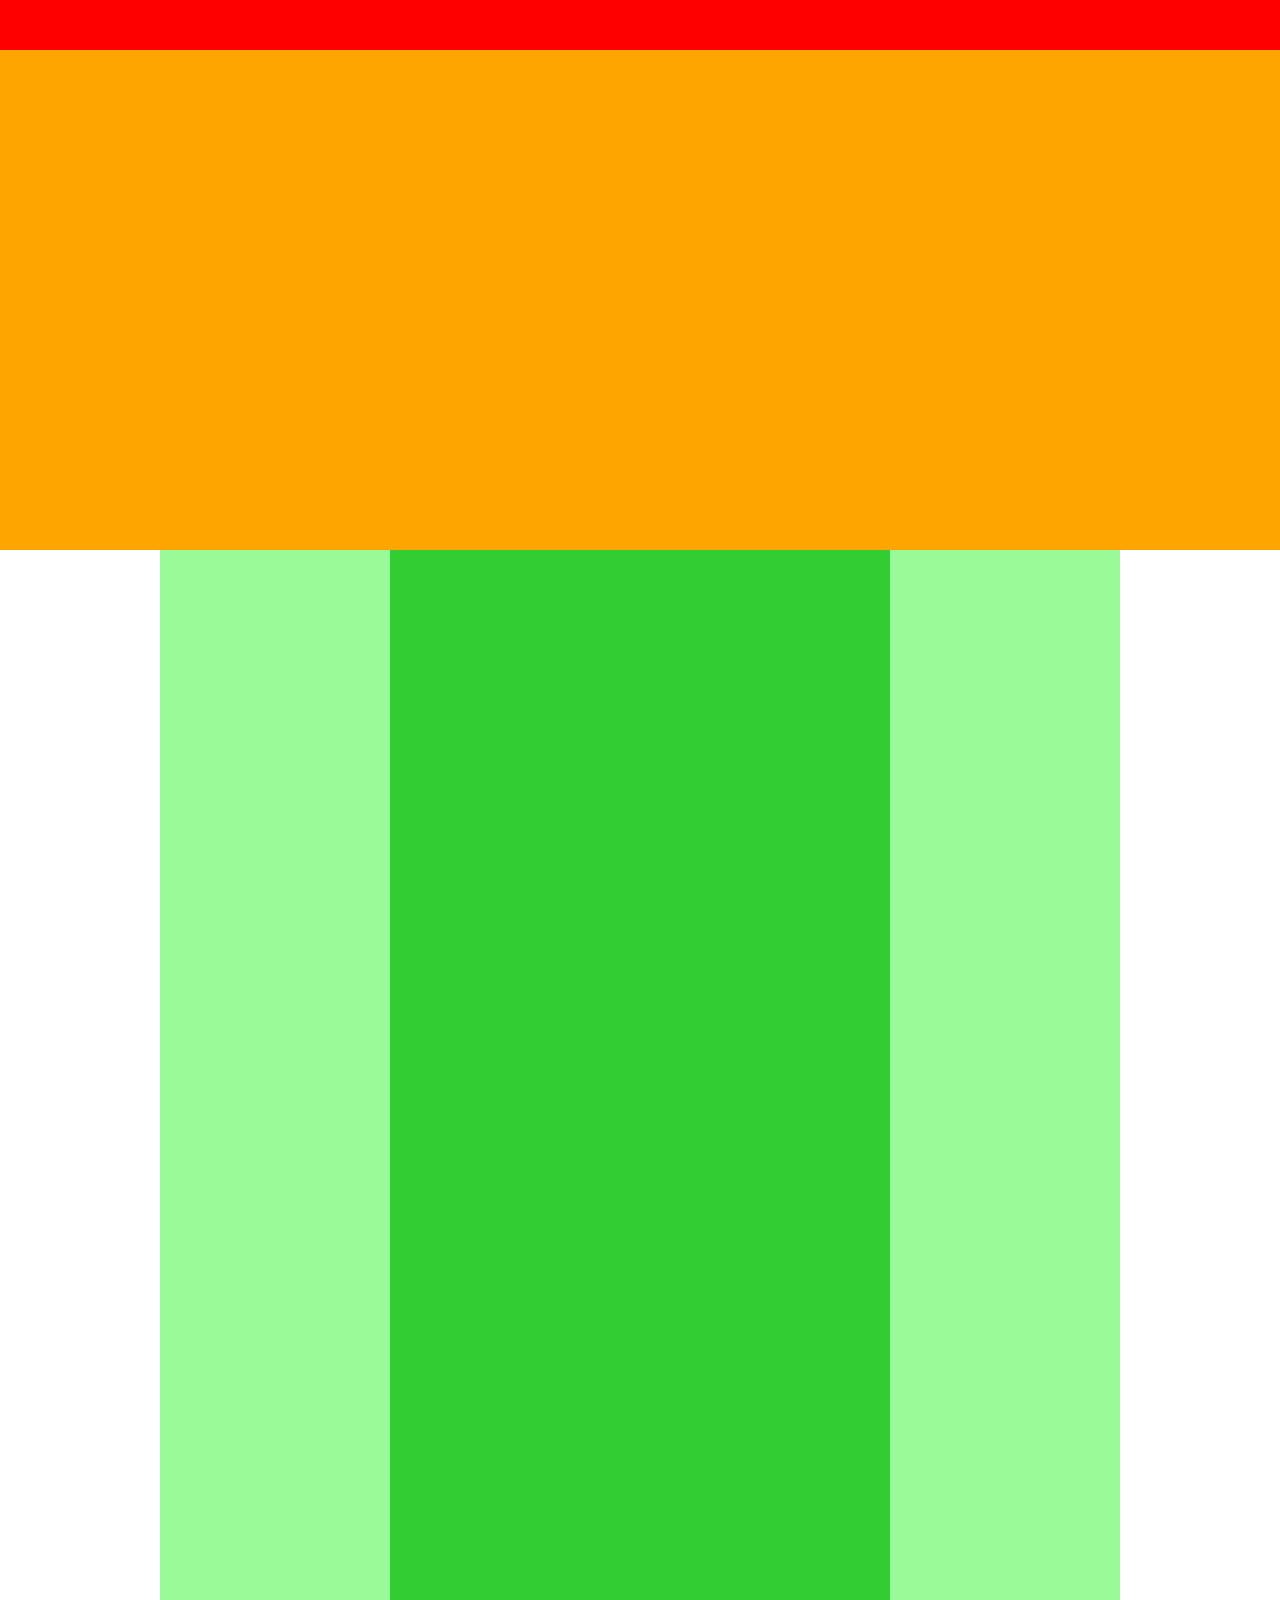
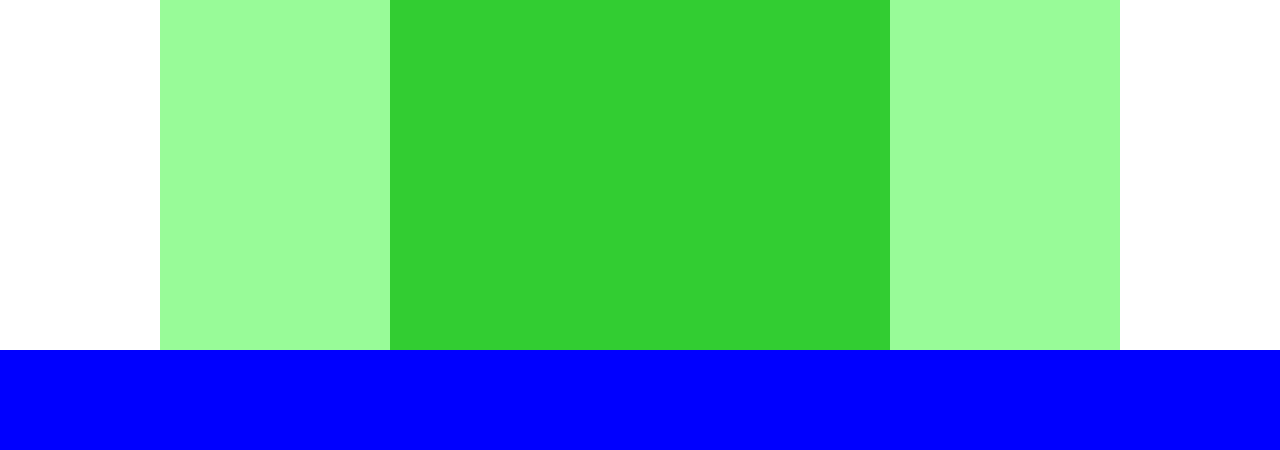
<file: 1-4/index.html>
<!DOCTYPE html>
<html>
<head>
  <meta charset="UTF-8">
  <link rel="stylesheet" href="style.css">
  <title>1-4</title>
</head>
<body>
  <div class="header"></div>

<div class="main-visual"></div>

<div class="main clearfix">
    <div class="sidebar-l"></div>
    <div class="blog"></div>
    <div class="sidebar-r"></div>
  </div>

<div class="footer"></div>
</body>
</html>
</file>
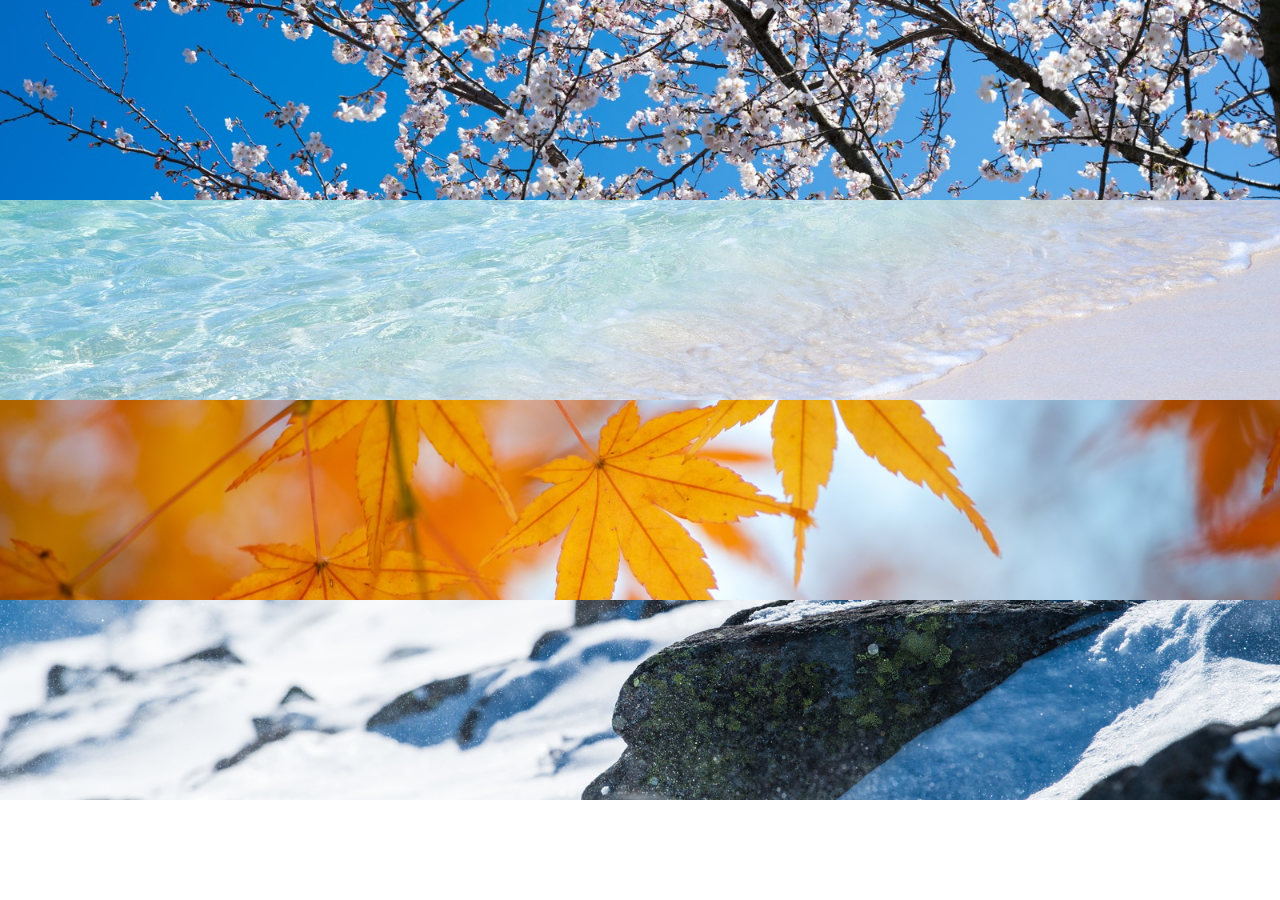
<file: 1-6/index.html>
<!DOCTYPE html>
<html>
<head>
  <meta charset="UTF-8">
  <!-- CSSファイルの読み込み -->
  <link rel="stylesheet" href="style.css">
  <title>1-6</title>
</head>
<body>
   <!-- header -->
   <!-- main-visual用のdiv -->
  <div class="box1"></div>
  <div class="box2"></div>
  <div class="box3"></div>
  <div class="box4"></div>
  
</body>
</html>
</file>
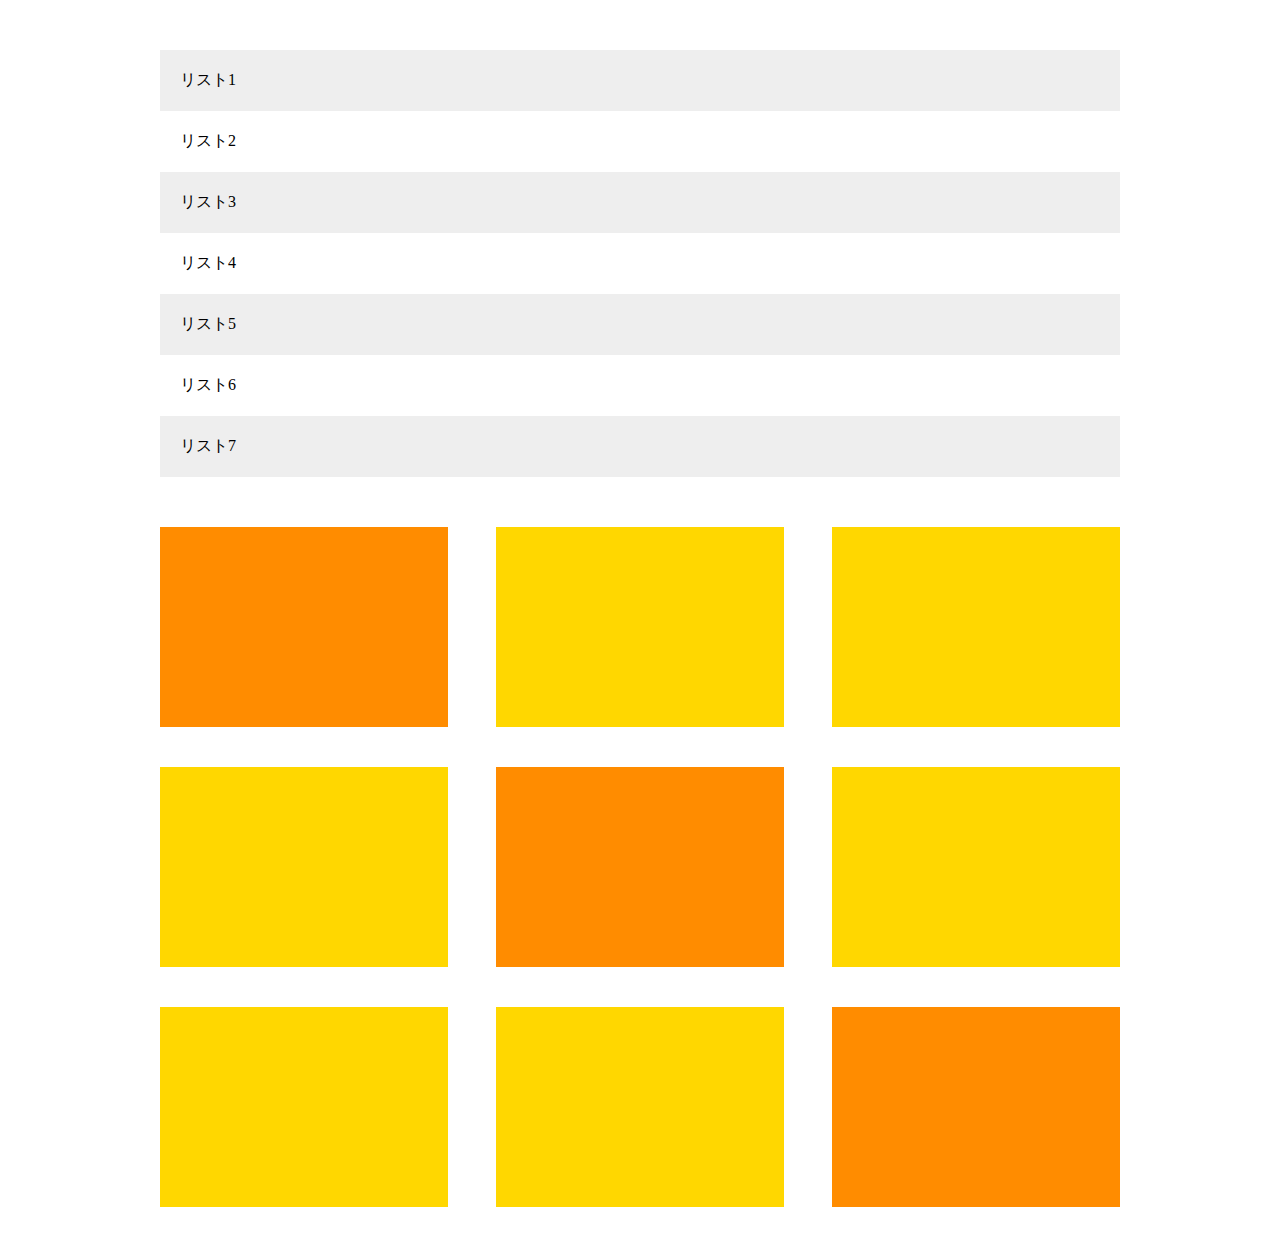
<file: 1-8/index.html>
<!DOCTYPE html>
<html lang="ja">
<head>
  <meta charset="utf8">
  <title>1-8</title>
  <!-- CSSファイルの読み込み -->
  <link rel="stylesheet" href="style.css" >
</head>
<body>
  <main>
    <ul class="list">
      <li class="list-item">リスト1</li>
      <li class="list-item">リスト2</li>
      <li class="list-item">リスト3</li>
      <li class="list-item">リスト4</li>
      <li class="list-item">リスト5</li>
      <li class="list-item">リスト6</li>
      <li class="list-item">リスト7</li>
    </ul>
    <div class="clearfix">
      <div class="box"></div>
      <div class="box"></div>
      <div class="box"></div>
      <div class="box"></div>
      <div class="box"></div>
      <div class="box"></div>
      <div class="box"></div>
      <div class="box"></div>
      <div class="box"></div>
    </div>
  </main>
</body>
</html>
</file>
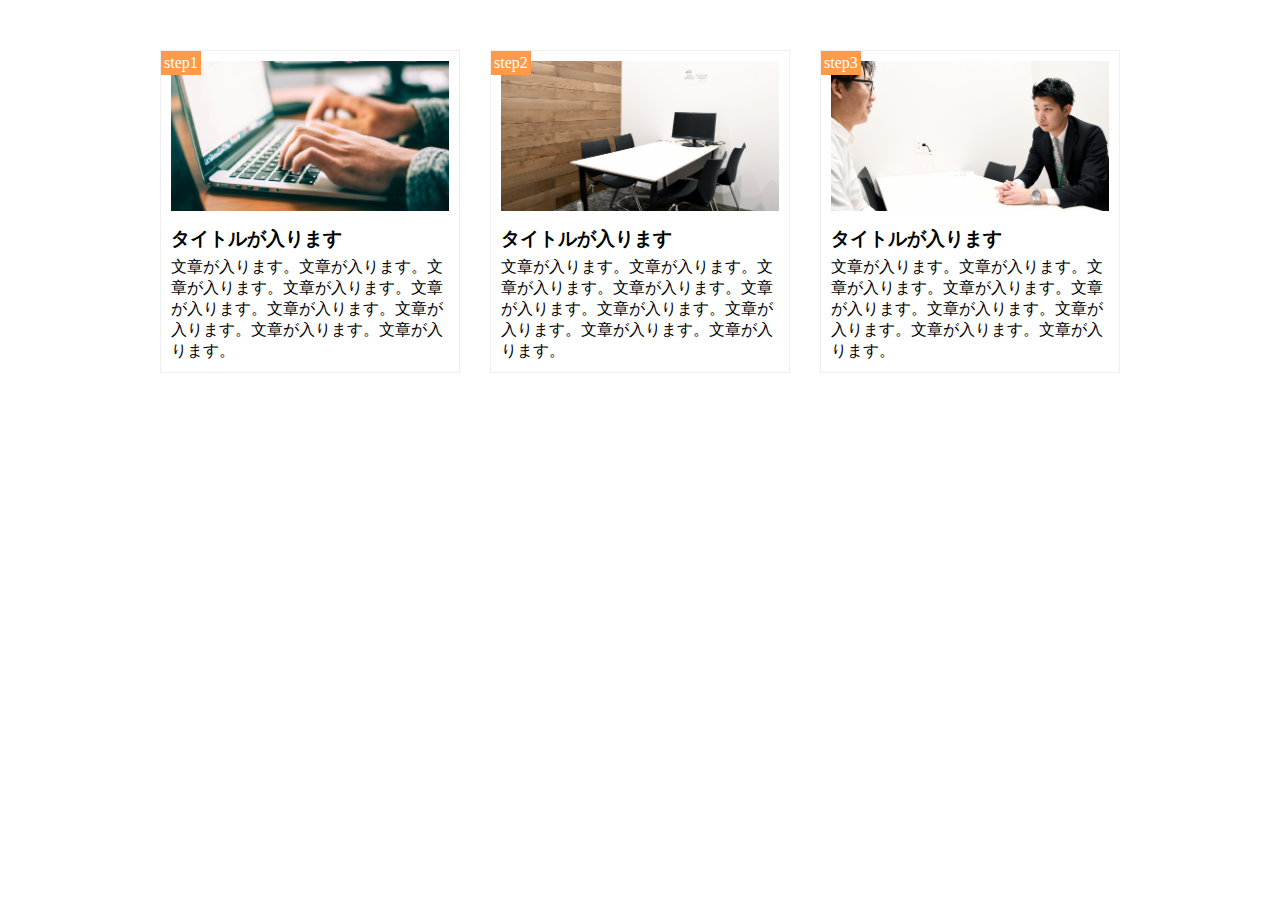
<file: 1-9/index.html>
<!DOCTYPE html>
<html lang="ja">
<head>
  <meta charset="utf8">
  <link rel="stylesheet" href="style.css" >
  <title>1-9</title>
</head>
<body>
  <main class="clearfix">
    <div class="step-box">
      <div class="step-img1"></div>
      <span class="step-num">step1</span>
      <h3 class="title">タイトルが入ります</h3>
      <p class="text">文章が入ります。文章が入ります。文章が入ります。文章が入ります。文章が入ります。文章が入ります。文章が入ります。文章が入ります。文章が入ります。</p>
    </div>

    <div class="step-box">
      <div class="step-img2"></div>
      <span class="step-num">step2</span>
      <h3 class="title">タイトルが入ります</h3>
      <p class="text">文章が入ります。文章が入ります。文章が入ります。文章が入ります。文章が入ります。文章が入ります。文章が入ります。文章が入ります。文章が入ります。</p>
    </div>

    <div class="step-box">
      <div class="step-img3"></div>
      <span class="step-num">step3</span>
      <h3 class="title">タイトルが入ります</h3>
      <p class="text">文章が入ります。文章が入ります。文章が入ります。文章が入ります。文章が入ります。文章が入ります。文章が入ります。文章が入ります。文章が入ります。</p>
    </div>
  </main>
</body>
</html>
</file>
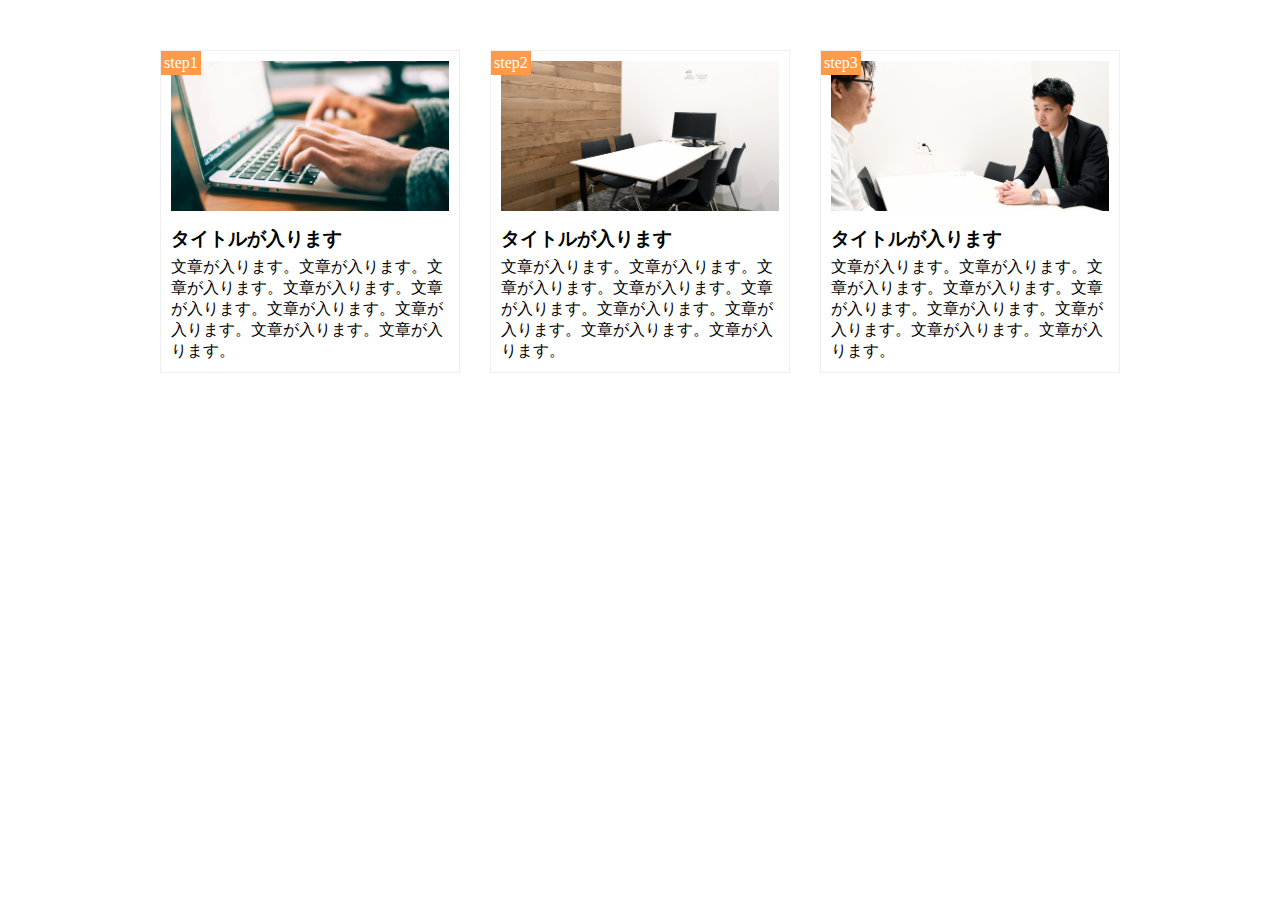
<file: 課題１/index.html>
<!DOCTYPE html>
<html lang="ja">
<head>
  <meta charset="utf8">
  <meta name="viewport" content="width=device-width,initial-scale=1.0">
  <link rel="stylesheet" href="style.css" >
  <title>1-9</title>
</head>
<body>
  <main class="clearfix">
    <div class="step-box">
      <div class="step-img1"></div>
      <span class="step-num">step1</span>
      <h3 class="title">タイトルが入ります</h3>
      <p class="text">文章が入ります。文章が入ります。文章が入ります。文章が入ります。文章が入ります。文章が入ります。文章が入ります。文章が入ります。文章が入ります。</p>
    </div>

    <div class="step-box">
      <div class="step-img2"></div>
      <span class="step-num">step2</span>
      <h3 class="title">タイトルが入ります</h3>
      <p class="text">文章が入ります。文章が入ります。文章が入ります。文章が入ります。文章が入ります。文章が入ります。文章が入ります。文章が入ります。文章が入ります。</p>
    </div>

    <div class="step-box">
      <div class="step-img3"></div>
      <span class="step-num">step3</span>
      <h3 class="title">タイトルが入ります</h3>
      <p class="text">文章が入ります。文章が入ります。文章が入ります。文章が入ります。文章が入ります。文章が入ります。文章が入ります。文章が入ります。文章が入ります。</p>
    </div>
  </main>
</body>
</html>
</file>
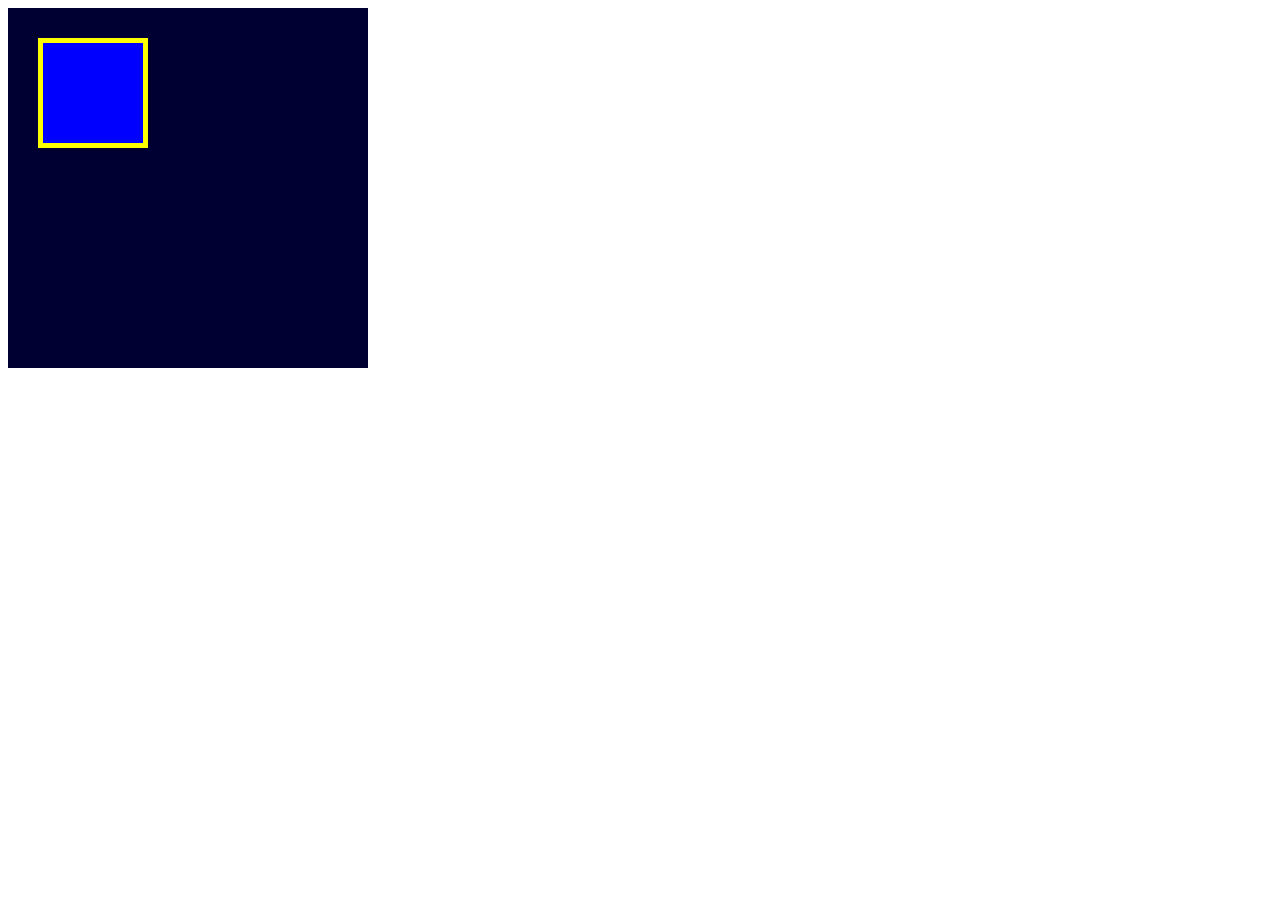
<file: 1-3/box.html>
<!DOCTYPE html>
<html>
<head>
  <meta charset="UTF-8">
  <!-- CSSファイルの読み込み -->
  <link rel="stylesheet" href="box.css">
  <title>BOX</title>
</head>
<body>
  <!-- box1用のdiv -->
  <div class="box1">
  	<div class="box2"></div>
  </div>
   
</body>
</html>
</file>
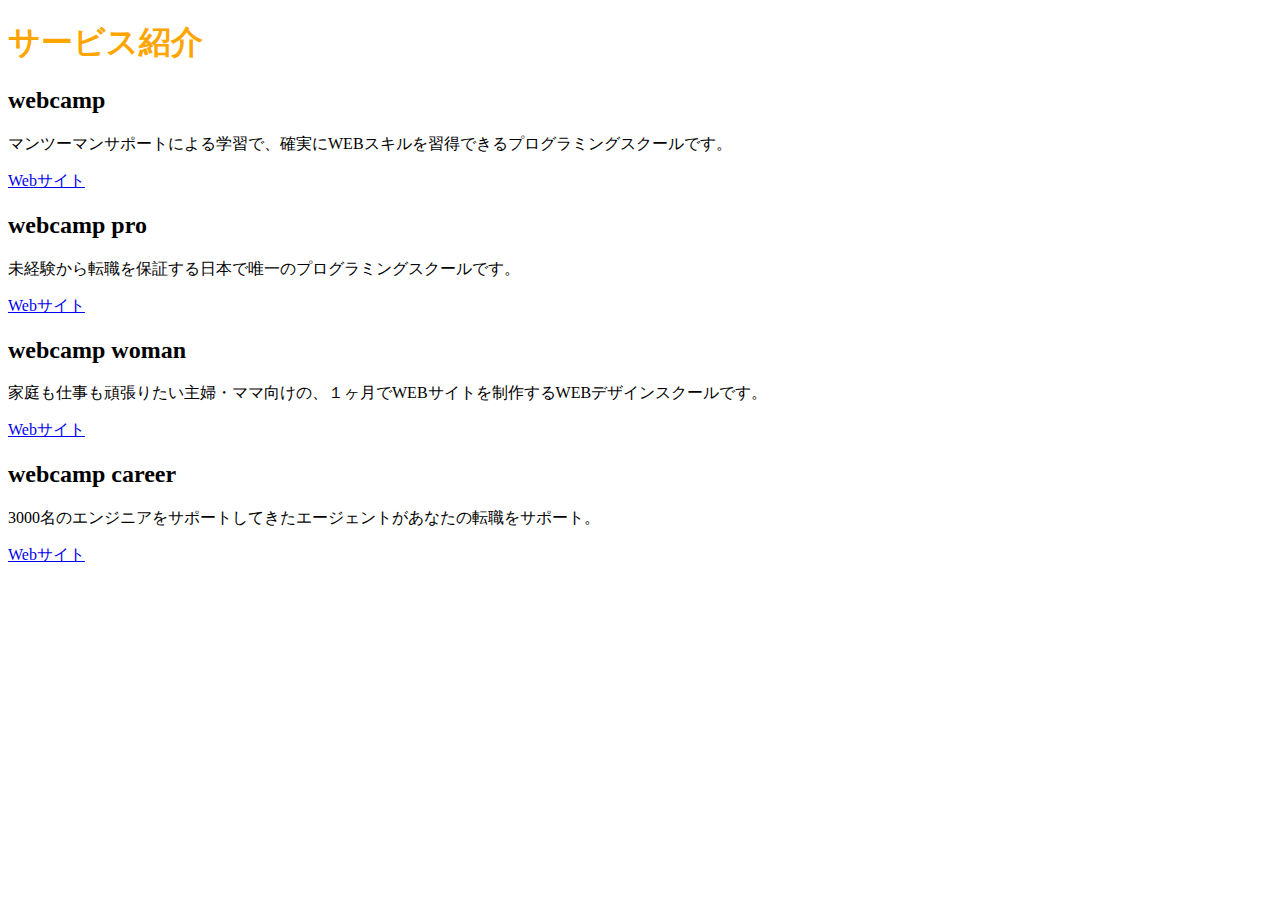
<file: sample/sample.html>
<!DOCTYPE html>
<html>
<head>
    <meta charset="UTF-8">
    <title>初めてのHTML</title>
   <link rel="stylesheet" href="style.css">
</head>
<body>
   <h1>サービス紹介</h1>
   <h2>webcamp</h2>
   <p>マンツーマンサポートによる学習で、確実にWEBスキルを習得できるプログラミングスクールです。
   <p>  
   	<a href = "https://web-camp.io/">Webサイト</a>
   </p>
   <h2>webcamp pro</h2>
   <p>未経験から転職を保証する日本で唯一のプログラミングスクールです。
   <p>  
   	<a href = "https://web-camp.io/">Webサイト</a>
   </p>
   <h2>webcamp woman</h2>
   <p>家庭も仕事も頑張りたい主婦・ママ向けの、１ヶ月でWEBサイトを制作するWEBデザインスクールです。
   <p>  
   	<a href = "https://web-camp.io/woman/">Webサイト</a>
   </p>
   <h2>webcamp career</h2>
   <p>3000名のエンジニアをサポートしてきたエージェントがあなたの転職をサポート。
   <p>  
   	<a href = "https://web-camp.io/">Webサイト</a>
   </p>
</body>
</html>
</file>
<file: 1-4/style.css>
* {
  margin: 0;
  padding: 0;
  box-sizing: border-box;
}

.clearfix::after {
  content:"";
  display:block;
  clear:both;
}


.header {
  width: 100%;
  height: 50px;
  background-color: red;
}

.main-visual {
  width: 100%;
  height: 500px;
  background-color: orange;
}
.main-visual-content {
  width: 350px;
  height: 300px;
  background-color: gold;
}
.main {
  width: 960px;
  background-color: green;
  margin: 0 auto;
}

.sidebar-l {
  width: 230px;
  height: 1400px;
  background-color: palegreen;
  float: left;
}
.blog {
  width: 500px;
  height: 1400px;
  background-color: limegreen;
  float: left;
}
.sidebar-r {
  width: 230px;
  height: 1400px;
  background-color: palegreen;
  float: left;
}
.footer {
  width: 100%;
  height: 100px;
  background-color: blue;
}
</file>
<file: 1-6/style.css>
* {
  margin: 0;
  padding: 0;
  box-sizing: border-box;
  color: #6c6b6b;
}
a {
  text-decoration: none;
}
.clearfix::after {
  content: "";
  display: block;
  clear: both;
}


.box1 {
  width: 100%;
  height: 200px;
  background-image: url(img/box1.jpg);
  background-size: cover;
  background-position: center;
}
.box2 {
  width: 100%;
  height: 200px;
  background-image: url(img/box2.jpg);
  background-size: cover;
  background-position: center;
}
.box3 {
  width: 100%;
  height: 200px;
  background-image: url(img/box3.jpg);
  background-size: cover;
  background-position: center;
}
.box4 {
  width: 100%;
  height: 200px;
  background-image: url(img/box4.jpg);
  background-size: cover;
  background-position: center;
}
</file>
<file: 1-8/style.css>
* {
  margin: 0;
  padding: 0;
  box-sizing: border-box;
}
.clearfix::after {
  content: "";
  display: block;
  clear: both;
}
main{
  width: 960px;
  margin: 50px auto;
}
.list{
  margin-bottom: 50px;
}
.list-item{
  padding: 20px;
  list-style: none;
}
.list-item:nth-child(odd){
  background-color: #eee;
}
.box{
  background-color: #ffd700;
  width: 30%;
  height: 200px;
  float: left;
  margin-right: 5%;
  margin-bottom: 40px;
}
.box:first-child,
.box:last-child,
.box:nth-child(5){
  background-color: #ff8c00;
}
.box:nth-child(3n){
  margin-right: 0;
}
.box:nth-last-child(-n+3){
  margin-bottom: 0;
}
</file>
<file: 1-9/style.css>
* {
  margin: 0;
  padding: 0;
  box-sizing: border-box;
}

.clearfix::after {
  content: "";
  display: block;
  clear: both;
}

main{
  width: 960px;
  margin: 50px auto;
}

.step-box{
  float: left;
  width: 300px;
  margin-right: 30px;
  padding: 10px;
  position: relative;
  border: 1px solid #eee;
}
.step-box:last-child{
  margin-right: 0;
}
.step-img1{
  height: 150px;
  background-image: url(img/flow01.png);
  background-size: cover;
  background-position: bottom;
}
.step-img2{
  height: 150px;
  background-image: url(img/flow02.png);
  background-size: cover;
  background-position: bottom;
}
.step-img3{
  height: 150px;
  background-image: url(img/flow03.png);
  background-size: cover;
  background-position: bottom;
}
.step-num{
  position: absolute;
  top: 0;
  left: 0;
  background-color: #FF9A4B;
  color: #fff;
  padding: 3px;
}
.title{
  margin: 15px 0 5px;
}
</file>
<file: 課題１/style.css>
* {
  margin: 0;
  padding: 0;
  box-sizing: border-box;
}

.clearfix::after {
  content: "";
  display: block;
  clear: both;
}

main{
  width: 960px;
  margin: 50px auto;
}

.step-box{
  float: left;
  width: 300px;
  margin-right: 30px;
  padding: 10px;
  position: relative;
  border: 1px solid #eee;
}
.step-box:last-child{
  margin-right: 0;
}
.step-img1{
  height: 150px;
  background-image: url(img/flow01.png);
  background-size: cover;
  background-position: bottom;
}
.step-img2{
  height: 150px;
  background-image: url(img/flow02.png);
  background-size: cover;
  background-position: bottom;
}
.step-img3{
  height: 150px;
  background-image: url(img/flow03.png);
  background-size: cover;
  background-position: bottom;
}
.step-num{
  position: absolute;
  top: 0;
  left: 0;
  background-color: #FF9A4B;
  color: #fff;
  padding: 3px;
}
.title{
  margin: 15px 0 5px;
}

@media screen and (max-width:768px) {

  main {
    width: 100%;
    
  }
  .step-box {

   width: 90%;
   float: none;
  margin-left: auto;
  margin-right:auto;
  margin-bottom: 20px;
  }

  .step-box:last-child{
  margin-right: auto;
  margin-bottom: 0;
}
}
</file>
<file: 1-3/box.css>
.box1{
  width: 300px;
  height: 300px;
  background-color: #000033;
  padding: 30px;
}

.box2{
  width: 100px;
  height: 100px;
  background-color: blue;
  border: solid yellow;
border-top-width: 5px;      /* 上側に5pxのborderを指定 */
border-right-width: 5px;    /* 右側に5pxのborderを指定 */
border-bottom-width: 5px;   /* 下側に5pxのborderを指定 */
border-left-width: 5px;
}
</file>
<file: sample/style.css>
h1{
	color: orange
}
</file>
